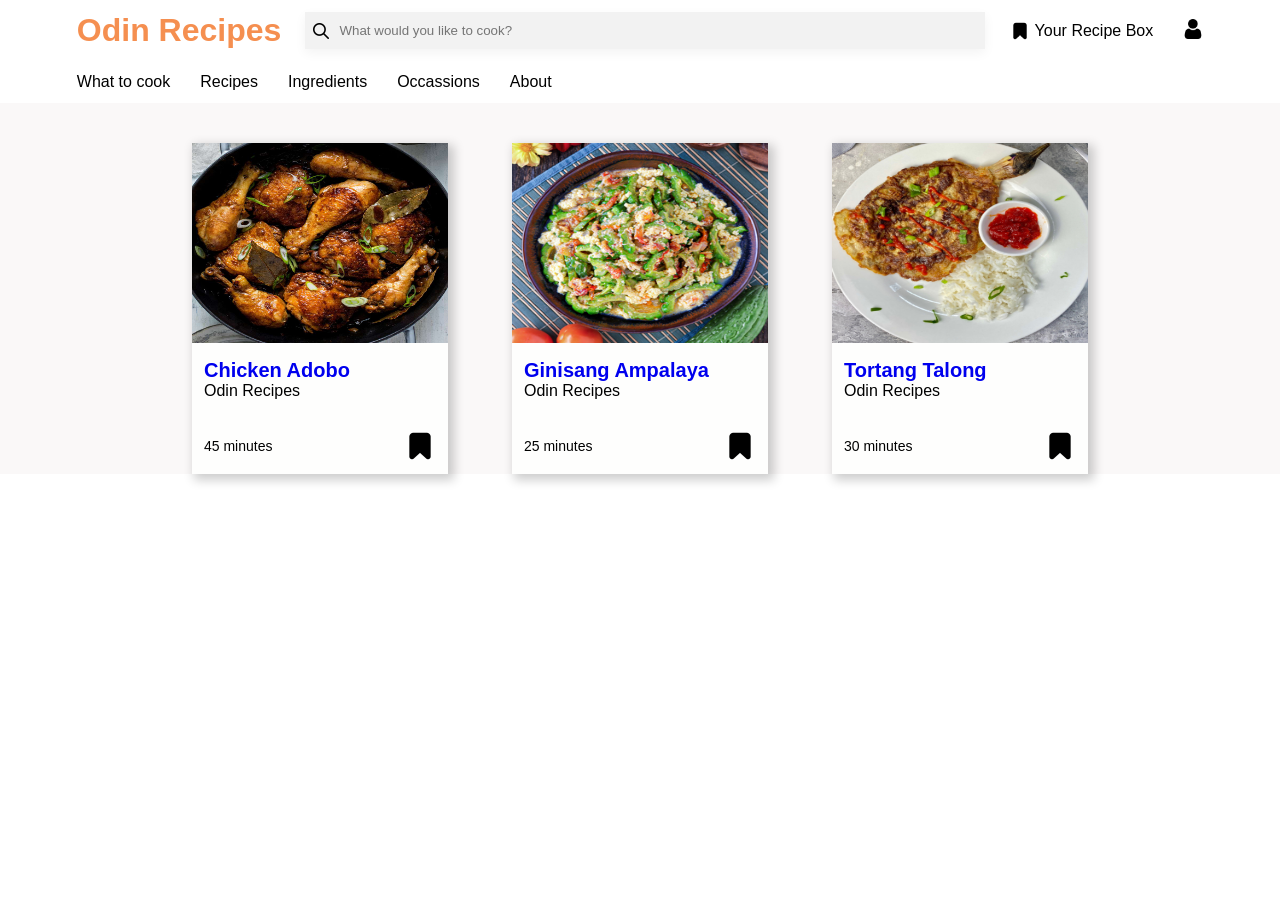
<file: index.html>
<!doctype html>
<html lang="en">
  <head>
    <meta charset="UTF-8" />
    <meta name="viewport" content="width=device-width, initial-scale=1.0" />
    <title>Odin Recipes</title>
    <link rel="stylesheet" href="style.css" />
  </head>
  <body>
    <section class="header">
      <div class="header-logo">
        <h1>Odin Recipes</h1>
      </div>
      <div class="header-search">
        <img src="./img/search.png" />
        <input type="text" placeholder="What would you like to cook?" />
      </div>
      <div class="header-bookmark">
        <img src="./img/bookmark.png" />
        <p>Your Recipe Box</p>
        <div class="header-user">
          <img src="./img/user.png" />
        </div>
      </div>
    </section>
    <section class="header-navbar">
      <div>
        <ul>
          <li>What to cook</li>
          <li>Recipes</li>
          <li>Ingredients</li>
          <li>Occassions</li>
          <li>About</li>
        </ul>
      </div>
    </section>
    <section class="recipe-section">
      <div class="recipe-container">
        <div class="recipe-item">
          <div>
            <img src="./img/adobo.jpg" />
          </div>
          <div class="recipe-iteminfo">
            <div>
              <p id="recipe-name"><a href="./recipes/adobo.html">Chicken Adobo</a></p>
              <p id="recipe-chef">Odin Recipes</p>
            </div>
            <div class="recipe-dur">
              <p>45 minutes</p>
              <img id="bookmark-icon" src="./img/bookmark.png" />
            </div>
          </div>
        </div>
        <div class="recipe-item">
          <div>
            <img src="./img/ampalaya.jpg" />
          </div>
          <div class="recipe-iteminfo">
            <div>
              <p id="recipe-name"><a href="./recipes/ginisang-ampalaya.html">Ginisang Ampalaya</a></p>
              <p id="recipe-chef">Odin Recipes</p>
            </div>
            <div class="recipe-dur">
              <p>25 minutes</p>
              <img id="bookmark-icon" src="./img/bookmark.png" />
            </div>
          </div>
        </div>
        <div class="recipe-item">
          <div>
            <img src="./img/torta.jpeg" />
          </div>
          <div class="recipe-iteminfo">
            <div>
              <p id="recipe-name"><a href="../recipes/tortang-talong.html">Tortang Talong</a></p>
              <p id="recipe-chef">Odin Recipes</p>
            </div>
            <div class="recipe-dur">
              <p>30 minutes</p>
              <img id="bookmark-icon" src="./img/bookmark.png" />
            </div>
          </div>
        </div>
      </div>
    </section>
  </body>
</html>
</file>
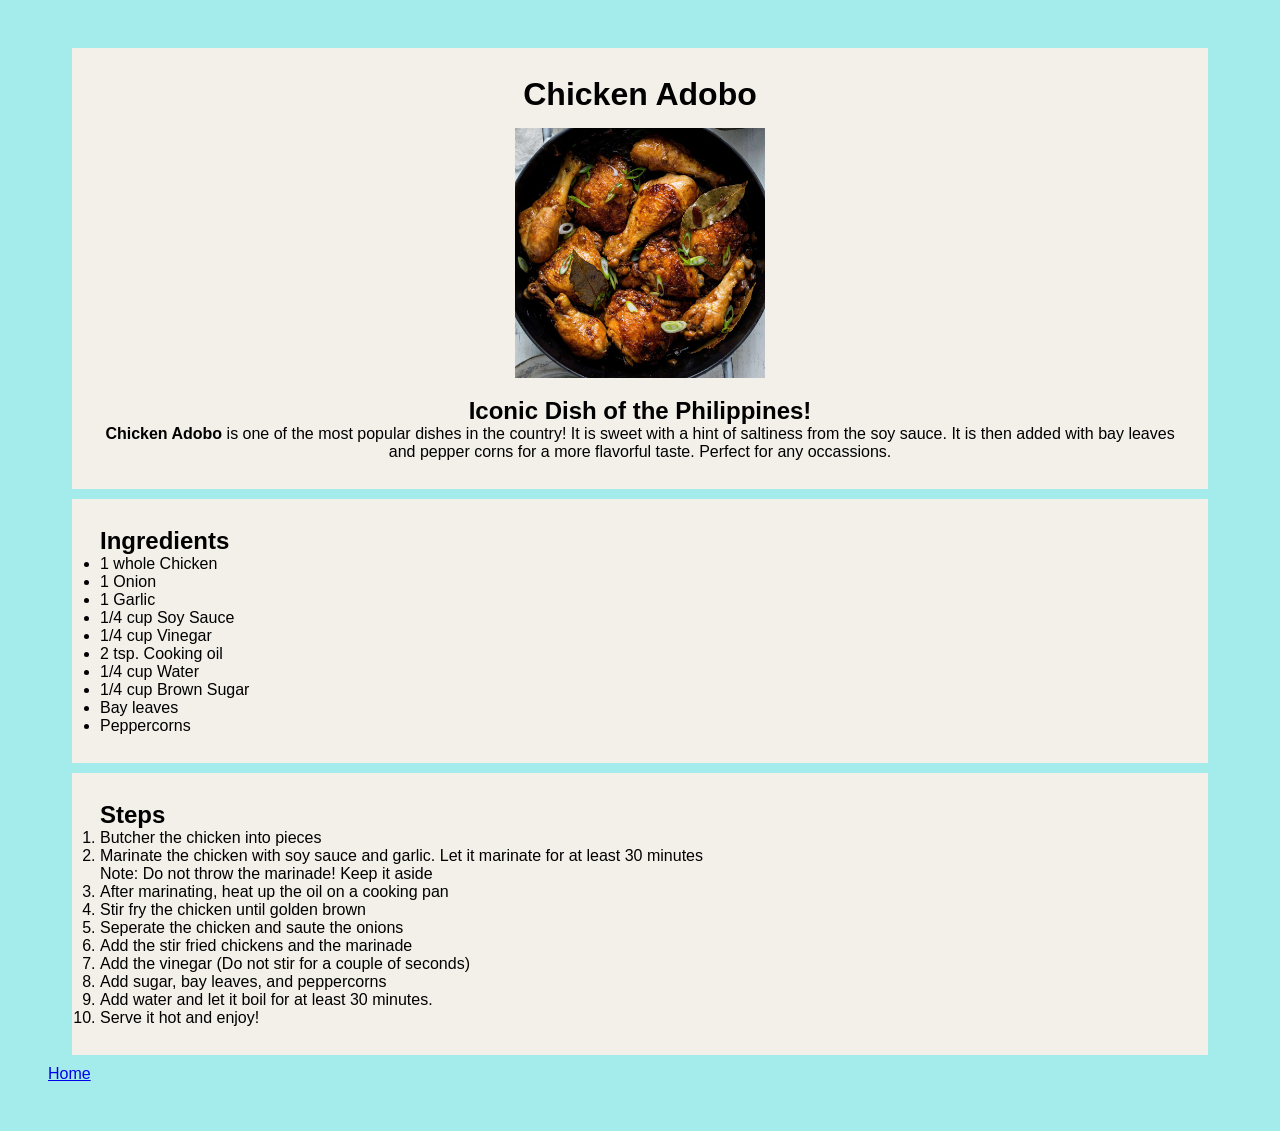
<file: recipes/adobo.html>
<!doctype html>
<html lang="en">
  <head>
    <meta charset="UTF-8" />
    <meta name="viewport" content="width=device-width, initial-scale=1.0" />
    <title>Chicken Adobo</title>
    <link rel="stylesheet" href="../css/adobo.css" />
  </head>
  <body>
    <div class="recipe-heading">
      <h1>Chicken Adobo</h1>
      <img
        src="../img/adobo.jpg"
        alt="Plate with chicken adobo"
        height="250px"
        width="auto"
      />
      <h2>Iconic Dish of the Philippines!</h2>
      <p>
        <strong>Chicken Adobo</strong> is one of the most popular dishes in the
        country! It is sweet with a hint of saltiness from the soy sauce. It is
        then added with bay leaves and pepper corns for a more flavorful taste.
        Perfect for any occassions.
      </p>
    </div>

    <div class="recipe-ing">
      <h2>Ingredients</h2>
      <ul>
        <li>1 whole Chicken</li>
        <li>1 Onion</li>
        <li>1 Garlic</li>
        <li>1/4 cup Soy Sauce</li>
        <li>1/4 cup Vinegar</li>
        <li>2 tsp. Cooking oil</li>
        <li>1/4 cup Water</li>
        <li>1/4 cup Brown Sugar</li>
        <li>Bay leaves</li>
        <li>Peppercorns</li>
      </ul>
    </div>

    <div class="recipe-steps">
      <h2>Steps</h2>
      <ol>
        <li>Butcher the chicken into pieces</li>
        <li>
          Marinate the chicken with soy sauce and garlic. Let it marinate for at
          least 30 minutes
        </li>
        <p>Note: Do not throw the marinade! Keep it aside</p>
        <li>After marinating, heat up the oil on a cooking pan</li>
        <li>Stir fry the chicken until golden brown</li>
        <li>Seperate the chicken and saute the onions</li>
        <li>Add the stir fried chickens and the marinade</li>
        <li>Add the vinegar (Do not stir for a couple of seconds)</li>
        <li>Add sugar, bay leaves, and peppercorns</li>
        <li>Add water and let it boil for at least 30 minutes.</li>
        <li>Serve it hot and enjoy!</li>
      </ol>
    </div>

    <a href="../index.html">Home</a>
  </body>
</html>
</file>
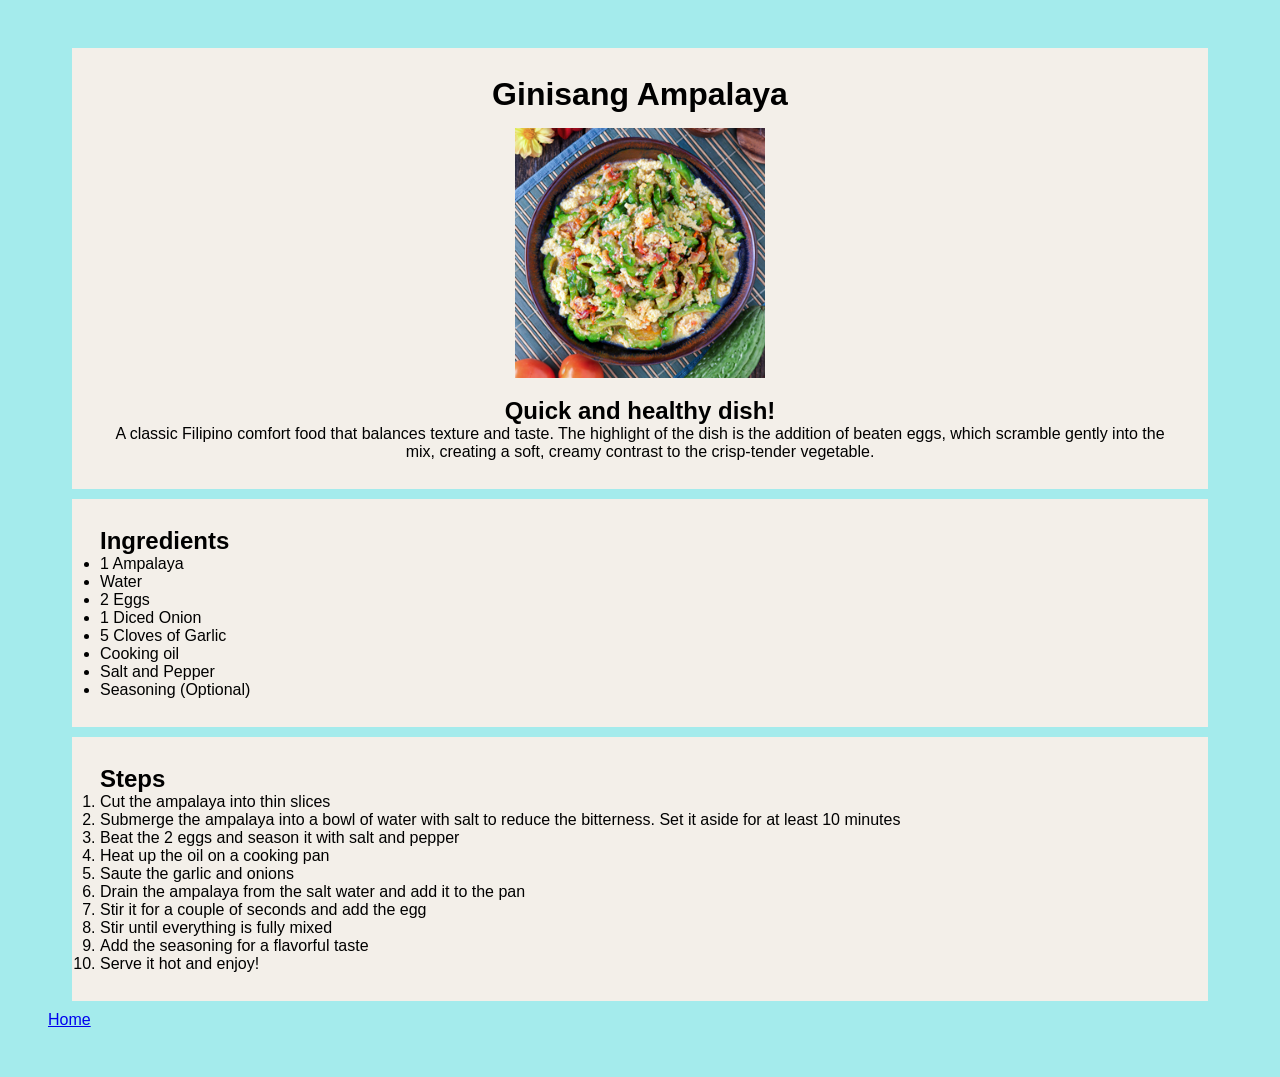
<file: recipes/ginisang-ampalaya.html>
<!doctype html>
<html lang="en">
  <head>
    <meta charset="UTF-8" />
    <meta name="viewport" content="width=device-width, initial-scale=1.0" />
    <title>Ginisang Ampalaya</title>
    <link rel="stylesheet" href="../css/ginisang-ampalaya.css" />
  </head>
  <body>
    <div class="recipe-heading">
      <h1>Ginisang Ampalaya</h1>
      <img
        src="../img/ampalaya.jpg"
        alt="Ginisang ampalaya on a plate"
        height="250px"
        width="auto"
      />
      <h2>Quick and healthy dish!</h2>
      <p>
        A classic Filipino comfort food that balances texture and taste. The
        highlight of the dish is the addition of beaten eggs, which scramble
        gently into the mix, creating a soft, creamy contrast to the
        crisp-tender vegetable.
      </p>
    </div>

    <div class="recipe-ing">
      <h2>Ingredients</h2>
      <ul>
        <li>1 Ampalaya</li>
        <li>Water</li>
        <li>2 Eggs</li>
        <li>1 Diced Onion</li>
        <li>5 Cloves of Garlic</li>
        <li>Cooking oil</li>
        <li>Salt and Pepper</li>
        <li>Seasoning (Optional)</li>
      </ul>
    </div>

    <div class="recipe-steps">
      <h2>Steps</h2>
      <ol>
        <li>Cut the ampalaya into thin slices</li>
        <li>
          Submerge the ampalaya into a bowl of water with salt to reduce the
          bitterness. Set it aside for at least 10 minutes
        </li>
        <li>Beat the 2 eggs and season it with salt and pepper</li>
        <li>Heat up the oil on a cooking pan</li>
        <li>Saute the garlic and onions</li>
        <li>Drain the ampalaya from the salt water and add it to the pan</li>
        <li>Stir it for a couple of seconds and add the egg</li>
        <li>Stir until everything is fully mixed</li>
        <li>Add the seasoning for a flavorful taste</li>
        <li>Serve it hot and enjoy!</li>
      </ol>
    </div>

    <a href="../index.html">Home</a>
  </body>
</html>
</file>
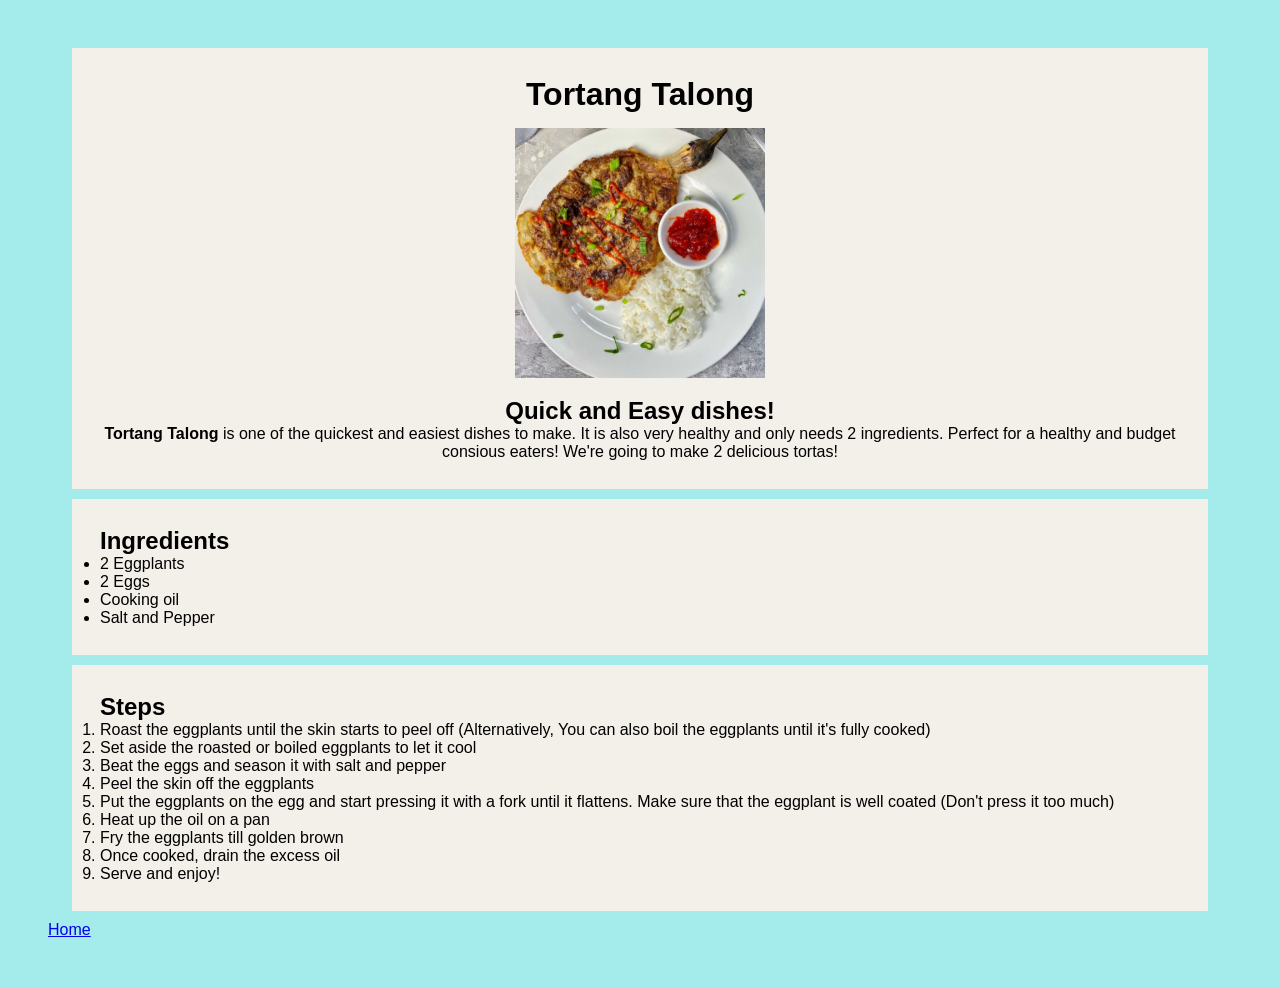
<file: recipes/tortang-talong.html>
<!doctype html>
<html lang="en">
  <head>
    <meta charset="UTF-8" />
    <meta name="viewport" content="width=device-width, initial-scale=1.0" />
    <title>Tortang Talong</title>
    <link rel="stylesheet" href="../css/tortang-talong.css" />
  </head>
  <body>
    <div class="recipe-heading">
      <h1>Tortang Talong</h1>
      <img
        src="../img/torta.jpeg"
        alt="Tortang talong on a plate"
        height="250px"
        width="auto"
      />
      <h2>Quick and Easy dishes!</h2>
      <p>
        <strong>Tortang Talong</strong> is one of the quickest and easiest
        dishes to make. It is also very healthy and only needs 2 ingredients.
        Perfect for a healthy and budget consious eaters! We're going to make 2
        delicious tortas!
      </p>
    </div>

    <div class="recipe-ing">
      <h2>Ingredients</h2>
      <ul>
        <li>2 Eggplants</li>
        <li>2 Eggs</li>
        <li>Cooking oil</li>
        <li>Salt and Pepper</li>
      </ul>
    </div>
    <div class="recipe-steps">
      <h2>Steps</h2>
      <ol>
        <li>
          Roast the eggplants until the skin starts to peel off (Alternatively,
          You can also boil the eggplants until it's fully cooked)
        </li>
        <li>Set aside the roasted or boiled eggplants to let it cool</li>
        <li>Beat the eggs and season it with salt and pepper</li>
        <li>Peel the skin off the eggplants</li>
        <li>
          Put the eggplants on the egg and start pressing it with a fork until
          it flattens. Make sure that the eggplant is well coated (Don't press
          it too much)
        </li>
        <li>Heat up the oil on a pan</li>
        <li>Fry the eggplants till golden brown</li>
        <li>Once cooked, drain the excess oil</li>
        <li>Serve and enjoy!</li>
      </ol>
    </div>

    <a href="../index.html">Home</a>
  </body>
</html>
</file>
<file: style.css>
@import url('https://fonts.googleapis.com/css2?family=Montserrat:ital,wght@0,100..900;1,100..900&display=swap');

* {
    box-sizing: border-box;
    padding: 0;
    margin: 0;
}

body {
    font-family: 'Monsterrat', Arial, Helvetica, sans-serif;
}

.header {
    padding: 12px 6%;
    display: flex;
    justify-content: space-between;
}

.header-logo h1 {
    font-size: 32px;
    font-weight: 600;
    color: #f58f50;
}

.header-search {
    background-color: #f2f2f2;
    display: flex;
    padding: 0 8px;
    max-width: 680px;
    flex: 1;
    align-items: center;
    box-shadow: 0px 4px 12px rgba(0, 0, 0, 0.05);
}

.header-search img {
    height: 16px;
    width: 16px;
}

.header-search input {
    flex: 1;
    border: none;
    background-color: #f2f2f2;
    margin-left: 10px;
}

input:focus {
    outline: none;
}

.header-bookmark {
    display: flex;
    align-items: center;
    gap: 5px;
}

.header-bookmark img {
    height: 20px;
    width: 20px;
}

.header-user img {
    height: 20px;
    width: 20px;
    margin-left: 25px;
}

.header-navbar {
    padding: 12px 6%;
    display: block;
    box-shadow: 0px 8px 10px -6px rgba(0, 0, 0, 0.3);
}

.header-navbar ul {
    list-style-type: none;
    display: flex;
    gap: 30px;
}

li {
    cursor: pointer;
    transition: 0.2s ease;
}

li:hover {
    color: #f58f50;
}

.recipe-section {
    padding: 0 15%;
    background-color: rgb(250, 248, 248);
    height: auto;
}

.recipe-container {
    display: flex;
    gap: 15px;
    justify-content: space-between;
    align-items: center;
}

.recipe-item {
    background-color: #fefefd;
    margin-top: 40px;
    box-shadow: 4px 4px 10px 2px rgba(0, 0, 0, 0.2);
}

.recipe-item a {
    text-decoration: none;
}

a:visited {
    text-decoration: none;
    color: #f58f50;
}

a:active {
    color: black;
}

.recipe-item img {
    width: 256px;
    height: 200px;
}

.recipe-item #bookmark-icon {
    height: 32px;
    width: 32px;
    cursor: pointer;
}

.recipe-item .recipe-iteminfo {
    padding: 12px;
}

.recipe-item #recipe-name {
    font-size: 20px;
    font-weight: bold;
}

.recipe-item #recipe-chef {
    font-size: 16px;
}

.recipe-item .recipe-dur {
    display: flex;
    justify-content: space-between;
    margin-top: 30px;
    align-items: center;
}

.recipe-dur p {
    font-size: 14px;
}
</file>
<file: css/adobo.css>
* {
  box-sizing: border-box;
  padding: 0;
  margin: 0;
}

body {
  background-color: rgb(164, 235, 236);
  padding: 48px;
  font-family: Arial, Helvetica, sans-serif;
}

a {
  display: block;
}

.recipe-heading {
  background-color: rgb(243, 239, 233);
  padding: 28px;
  text-align: center;
  margin: 0 24px;
}

.recipe-heading h1 {
  margin-bottom: 15px;
}

.recipe-heading h2 {
  margin-top: 15px;
}

.recipe-ing {
  background-color: rgb(243, 239, 233);
  padding: 28px;
  margin: 10px 24px;
}

.recipe-steps {
  background-color: rgb(243, 239, 233);
  padding: 28px;
  margin: 10px 24px;
}
</file>
<file: css/ginisang-ampalaya.css>
* {
  box-sizing: border-box;
  padding: 0;
  margin: 0;
}

body {
  background-color: rgb(164, 235, 236);
  padding: 48px;
  font-family: Arial, Helvetica, sans-serif;
}

a {
  display: block;
}

.recipe-heading {
  background-color: rgb(243, 239, 233);
  padding: 28px;
  text-align: center;
  margin: 0 24px;
}

.recipe-heading h1 {
  margin-bottom: 15px;
}

.recipe-heading h2 {
  margin-top: 15px;
}

.recipe-ing {
  background-color: rgb(243, 239, 233);
  padding: 28px;
  margin: 10px 24px;
}

.recipe-steps {
  background-color: rgb(243, 239, 233);
  padding: 28px;
  margin: 10px 24px;
}
</file>
<file: css/tortang-talong.css>
* {
  box-sizing: border-box;
  padding: 0;
  margin: 0;
}

body {
  background-color: rgb(164, 235, 236);
  padding: 48px;
  font-family: Arial, Helvetica, sans-serif;
}

a {
  display: block;
}

.recipe-heading {
  background-color: rgb(243, 239, 233);
  padding: 28px;
  text-align: center;
  margin: 0 24px;
}

.recipe-heading h1 {
  margin-bottom: 15px;
}

.recipe-heading h2 {
  margin-top: 15px;
}

.recipe-ing {
  background-color: rgb(243, 239, 233);
  padding: 28px;
  margin: 10px 24px;
}

.recipe-steps {
  background-color: rgb(243, 239, 233);
  padding: 28px;
  margin: 10px 24px;
}
</file>
